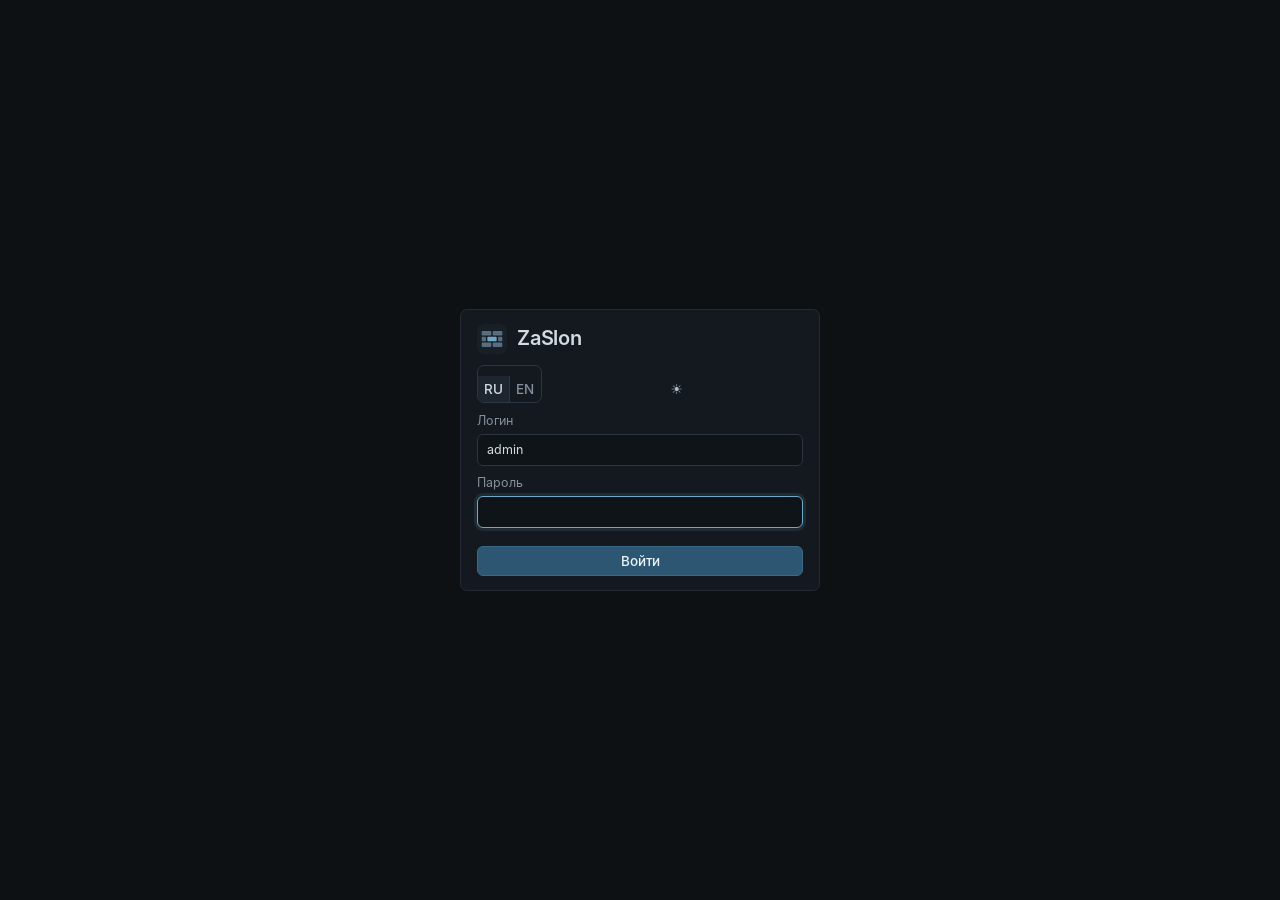
<file: static/login.html>
<!doctype html>
<html lang="ru" data-theme="dark">
<head>
  <meta charset="utf-8">
  <meta name="viewport" content="width=device-width, initial-scale=1">
  <meta name="robots" content="noindex">
  <meta name="theme-color" content="#182027">
  <script>try{document.documentElement.dataset.theme=localStorage.getItem("zaslon-theme")==="light"?"light":"dark";}catch(e){document.documentElement.dataset.theme="dark";}</script>
  <title>ZaSlon</title>
  <link rel="icon" href="/static/icons/icon.svg" type="image/svg+xml">
  <link rel="stylesheet" href="/static/css/app.css">
</head>
<body class="login">
  <form class="card login-card" id="login-form">
    <h1><img src="/static/icons/icon.svg" alt="">ZaSlon</h1>
    <div class="login-tools">
      <div class="segmented" role="group" aria-label="Язык">
        <button class="seg" data-lang="ru" type="button">RU</button>
        <button class="seg" data-lang="en" type="button">EN</button>
      </div>
      <button class="btn ghost icon" id="btn-theme" type="button" title="Светлая тема"></button>
    </div>
    <label><span data-i18n="Логин">Логин</span><input name="login" id="f-login" autocomplete="username" value="admin" required></label>
    <label><span data-i18n="Пароль">Пароль</span><input name="password" id="f-password" type="password" autocomplete="current-password" autofocus required></label>
    <p class="err" id="login-err" role="alert"></p>
    <button class="primary" type="submit" id="login-btn" data-i18n="Войти">Войти</button>
  </form>
  <script type="module">
    import { T, tc, getLang, setLang, getTheme, setTheme, applyStatic } from "/static/i18n.js";
    var next = new URLSearchParams(location.search).get("next") || "/";
    if (next.charAt(0) !== "/" || next.charAt(1) === "/" || next.indexOf("/login.html") === 0) next = "/";
    function paint() {
      document.querySelectorAll("[data-lang]").forEach(function (b) { b.classList.toggle("on", b.dataset.lang === getLang()); });
      var tb = document.getElementById("btn-theme");
      var light = getTheme() === "light";
      tb.textContent = light ? "☾" : "☀";
      tb.setAttribute("title", T(light ? "Тёмная тема" : "Светлая тема"));
    }
    document.querySelectorAll("[data-lang]").forEach(function (b) {
      b.addEventListener("click", function () { setLang(b.dataset.lang); paint(); });
    });
    document.getElementById("btn-theme").addEventListener("click", function () {
      setTheme(getTheme() === "light" ? "dark" : "light"); paint();
    });
    document.getElementById("login-form").addEventListener("submit", function (e) {
      e.preventDefault();
      var err = document.getElementById("login-err"), btn = document.getElementById("login-btn");
      err.textContent = ""; btn.disabled = true;
      fetch("/api/login", {
        method: "POST", credentials: "same-origin",
        headers: { "Content-Type": "application/json", "X-Zaslon": "1" },
        body: JSON.stringify({ login: document.getElementById("f-login").value,
                               password: document.getElementById("f-password").value })
      }).then(function (r) {
        if (r.ok) { location.replace(next); return; }
        return r.json().catch(function () { return {}; }).then(function (d) {
          err.textContent = d.error ? T(d.error) : tc("Ошибка входа (HTTP ", r.status, ")");
          document.getElementById("f-password").value = "";
        });
      }).catch(function () { err.textContent = T("Панель недоступна."); })
        .then(function () { btn.disabled = false; });
    });
    applyStatic();
    paint();
  </script>
</body>
</html>
</file>
<file: static/css/app.css>
@font-face { font-family: Inter; src: url(../fonts/Inter-Regular.woff) format("woff"); font-weight: 400; font-display: swap; }
@font-face { font-family: Inter; src: url(../fonts/Inter-Medium.woff) format("woff"); font-weight: 500; font-display: swap; }
@font-face { font-family: Inter; src: url(../fonts/Inter-SemiBold.woff) format("woff"); font-weight: 600; font-display: swap; }
@font-face { font-family: ZMono; src: url(../fonts/DejaVuSansMono.woff) format("woff"); font-display: swap; }

:root, :root[data-theme="dark"] {
  --bg: #0d1114;
  --panel: #13191e;
  --panel2: #182027;
  --raise: #1d262e;
  --line: #222b33;
  --line2: #2b3640;
  --text: #d3dbe2;
  --text2: #aeb9c3;
  --muted: #84909c;
  --dim: #5d6975;
  --accent: #6fa8c9;
  --accent-bg: rgba(111, 168, 201, .12);
  --ok: #6aae8d;
  --ok-bg: rgba(106, 174, 141, .12);
  --warn: #cfa255;
  --warn-bg: rgba(207, 162, 85, .12);
  --bad: #cf726c;
  --bad-bg: rgba(207, 114, 108, .12);
  --info: #8d9fb3;
  --info-bg: rgba(141, 159, 179, .12);
  --dock: #c4895c;
  --dock-bg: rgba(196, 137, 92, .13);
  --radius: 7px;
  --mono: ZMono, "DejaVu Sans Mono", ui-monospace, monospace;
  --field: #0f1418; --chip: #151c22; --btn-hover: var(--btn-hover); --hover-border: #3a4753; --card-hover: #374451;
  --primary-bg: #2c5671; --primary-border: #3a6987; --primary-hover: #33627f; --primary-text: #eaf3f9;
  --danger-text: #e9a8a3; --switch-off: #2a343d; --switch-on: #2f6a58; --switch-on-thumb: #cfeee0; --thumb: #9aa6b1;
  --toast-bg: #1d262e; --queue-bg: #1a232b; --queue-border: #33414d;
  --bar: rgba(13, 17, 20, .92); --bar2: rgba(13, 17, 20, .95);
  color-scheme: dark;
}
:root[data-theme="light"] {
  --bg: #f4f6f9; --panel: #ffffff; --panel2: #f0f3f7; --raise: #e9edf3; --line: #dde3ea; --line2: #cbd3dd;
  --text: #1b232c; --text2: #37424f; --muted: #667281; --dim: #8a94a1;
  --accent: #2f78a8; --accent-bg: rgba(47, 120, 168, .12);
  --ok: #2a8a5e; --ok-bg: rgba(42, 138, 94, .12);
  --warn: #a8720f; --warn-bg: rgba(168, 114, 15, .12);
  --bad: #c0463e; --bad-bg: rgba(192, 70, 62, .10);
  --info: #56697d; --info-bg: rgba(86, 105, 125, .12);
  --dock: #a9622d; --dock-bg: rgba(169, 98, 45, .12);
  --field: #ffffff; --chip: #f2f5f8; --btn-hover: #e4eaf1; --hover-border: #bcc6d2; --card-hover: #bcc6d2;
  --primary-bg: #2f78a8; --primary-border: #256489; --primary-hover: #286a95; --primary-text: #ffffff;
  --danger-text: #b3362e; --switch-off: #cfd6df; --switch-on: #2e8b62; --switch-on-thumb: #ffffff; --thumb: #ffffff;
  --toast-bg: #ffffff; --queue-bg: #ffffff; --queue-border: #cbd3dd;
  --bar: rgba(244, 246, 249, .94); --bar2: rgba(244, 246, 249, .96);
  --shadow: 0 1px 2px rgba(20, 30, 40, .06), 0 6px 18px rgba(20, 30, 40, .06);
  color-scheme: light;
}
* { box-sizing: border-box; }
html, body { margin: 0; background: var(--bg); color: var(--text); }
body { font: 13.5px/1.45 Inter, system-ui, sans-serif; -webkit-font-smoothing: antialiased; min-height: 100vh; padding-bottom: 80px; }
a { color: var(--accent); text-decoration: none; }
button, input, select, textarea { font: inherit; color: inherit; }
::selection { background: rgba(111, 168, 201, .35); }
.i { width: 16px; height: 16px; fill: none; stroke: currentColor; stroke-width: 1.8; stroke-linecap: round; stroke-linejoin: round; flex: none; }
.mono { font-family: var(--mono); font-size: 12px; }
.muted { color: var(--muted); }
.dim { color: var(--dim); }
.nowrap { white-space: nowrap; }
.spacer { flex: 1; }
[hidden] { display: none !important; }

/* ---------- top bar & tabs */
.topbar { position: sticky; top: 0; z-index: 30; height: 50px; display: flex; align-items: center; gap: 8px; padding: 0 16px;
  background: var(--bar); backdrop-filter: blur(8px); border-bottom: 1px solid var(--line); }
.brand { display: flex; align-items: center; gap: 9px; color: var(--text); font-weight: 600; font-size: 15px; letter-spacing: .01em; }
.brand img { width: 26px; height: 26px; display: block; }
.badge { display: inline-flex; align-items: center; gap: 5px; border-radius: 999px; padding: 1px 9px; font-size: 11.5px; font-weight: 500; }
.badge.demo { background: var(--warn-bg); color: var(--warn); border: 1px solid rgba(207, 162, 85, .3); }
.tabs { position: sticky; top: 50px; z-index: 29; display: flex; gap: 2px; padding: 0 12px; overflow-x: auto; scrollbar-width: thin;
  background: var(--bar2); border-bottom: 1px solid var(--line); }
.tab { display: flex; align-items: center; gap: 8px; padding: 10px 12px 9px; border: 0; border-bottom: 2px solid transparent;
  background: none; color: var(--muted); cursor: pointer; white-space: nowrap; font-weight: 500; }
.tab:hover { color: var(--text); }
.tab.active { color: var(--text); border-bottom-color: var(--accent); }
.tab .cnt { font-size: 11px; border-radius: 999px; padding: 0 6px; background: var(--raise); color: var(--text2); }
.tab .cnt.high { background: var(--bad-bg); color: var(--bad); }
.tab .cnt.medium { background: var(--warn-bg); color: var(--warn); }
.tab.add { color: var(--dim); }
.dot { width: 8px; height: 8px; border-radius: 50%; background: var(--dim); flex: none; }
.dot.ok { background: var(--ok); } .dot.warn { background: var(--warn); } .dot.bad { background: var(--bad); } .dot.busy { background: var(--accent); animation: pulse 1s infinite; }
@keyframes pulse { 50% { opacity: .35; } }

/* ---------- layout */
main { max-width: 1480px; margin: 0 auto; padding: 18px 20px; }
.page-head { display: flex; align-items: flex-start; gap: 14px; margin-bottom: 14px; flex-wrap: wrap; }
.page-head h1 { font-size: 21px; margin: 0; font-weight: 600; letter-spacing: -.01em; }
.page-head .sub { color: var(--muted); margin-top: 3px; display: flex; gap: 8px; flex-wrap: wrap; align-items: center; }
.page-head .actions { margin-left: auto; display: flex; gap: 8px; flex-wrap: wrap; }
.subnav { display: flex; gap: 2px; border: 1px solid var(--line); background: var(--panel); border-radius: 9px; padding: 3px; margin-bottom: 16px;
  width: fit-content; max-width: 100%; overflow-x: auto; }
.subnav button { border: 0; background: none; color: var(--muted); padding: 6px 12px; border-radius: 6px; cursor: pointer; white-space: nowrap; font-weight: 500; }
.subnav button:hover { color: var(--text); }
.subnav button.active { background: var(--raise); color: var(--text); box-shadow: inset 0 0 0 1px var(--line2); }
.subnav .n { color: var(--dim); font-size: 11.5px; margin-left: 4px; }
.grid { display: grid; gap: 14px; }
.grid > * { min-width: 0; }
.g2 { grid-template-columns: repeat(2, minmax(0, 1fr)); }
.g3 { grid-template-columns: repeat(3, minmax(0, 1fr)); }
.side { grid-template-columns: 260px minmax(0, 1fr); }
@media (max-width: 1000px) { .g2, .g3, .side { grid-template-columns: 1fr; } }
.card { background: var(--panel); border: 1px solid var(--line); border-radius: var(--radius); }
.card > .hd { display: flex; align-items: center; gap: 10px; padding: 11px 14px; border-bottom: 1px solid var(--line); }
.card > .hd h2, .card > .hd h3 { margin: 0; font-size: 13.5px; font-weight: 600; }
.card > .hd .muted { font-size: 12.5px; }
.card > .hd .r { margin-left: auto; display: flex; gap: 6px; align-items: center; }
.card > .bd { padding: 12px 14px; }
.card > .bd.flush { padding: 0; }
.section-title { font-size: 11.5px; text-transform: uppercase; letter-spacing: .06em; color: var(--dim); margin: 18px 0 8px; font-weight: 600; }

/* ---------- tiles */
.tiles { display: grid; grid-template-columns: repeat(auto-fill, minmax(165px, 1fr)); gap: 10px; margin-bottom: 14px; }
.tile { background: var(--panel); border: 1px solid var(--line); border-radius: var(--radius); padding: 11px 13px; position: relative; overflow: hidden; }
.tile .l { font-size: 11.5px; color: var(--muted); text-transform: uppercase; letter-spacing: .05em; }
.tile .v { font-size: 22px; font-weight: 600; margin-top: 3px; letter-spacing: -.01em; }
.tile .s { font-size: 12px; color: var(--muted); margin-top: 1px; }
.v.ok { color: var(--ok); } .v.warn { color: var(--warn); } .v.bad { color: var(--bad); }
.tile .spark { position: absolute; left: 0; right: 0; bottom: 0; height: 3px; display: flex; }

/* ---------- buttons & inputs */
.btn { display: inline-flex; align-items: center; gap: 6px; border: 1px solid var(--line2); background: var(--raise); color: var(--text);
  padding: 6px 11px; border-radius: 6px; cursor: pointer; font-weight: 500; line-height: 1.2; white-space: nowrap; }
.btn:hover { border-color: var(--hover-border); background: var(--btn-hover); }
.btn:disabled { opacity: .5; cursor: default; }
.btn.primary { background: var(--primary-bg); border-color: var(--primary-border); color: var(--primary-text); }
.btn.primary:hover { background: var(--primary-hover); }
.btn.danger { background: rgba(207, 114, 108, .14); border-color: rgba(207, 114, 108, .38); color: var(--danger-text); }
.btn.danger:hover { background: rgba(207, 114, 108, .22); }
.btn.ghost { background: none; border-color: transparent; color: var(--text2); }
.btn.ghost:hover { background: var(--raise); border-color: var(--line2); color: var(--text); }
.btn.sm { padding: 3px 8px; font-size: 12.5px; }
.btn.icon { padding: 6px; }
.btn .spin, .spin { width: 14px; height: 14px; border: 2px solid rgba(255,255,255,.2); border-top-color: currentColor; border-radius: 50%; animation: rot .8s linear infinite; }
@keyframes rot { to { transform: rotate(360deg); } }
input[type=text], input[type=number], input[type=search], select, textarea {
  background: var(--field); border: 1px solid var(--line2); border-radius: 6px; padding: 6px 9px; color: var(--text); outline: none; min-width: 0; }
input:focus, select:focus, textarea:focus { border-color: var(--accent); box-shadow: 0 0 0 3px var(--accent-bg); }
textarea { font-family: var(--mono); font-size: 12px; resize: vertical; }
label.f { display: flex; flex-direction: column; gap: 4px; font-size: 12.5px; color: var(--muted); }
label.chk { display: inline-flex; align-items: center; gap: 6px; color: var(--text2); cursor: pointer; font-size: 13px; }
.form-row { display: flex; gap: 8px; flex-wrap: wrap; align-items: flex-end; }
.form-row > * { flex: none; }
.form-grid { display: grid; grid-template-columns: 1fr 1fr; gap: 12px; }
.form-grid .wide { grid-column: 1 / -1; }
.switch { position: relative; width: 34px; height: 19px; flex: none; display: inline-block; }
.switch input { opacity: 0; width: 0; height: 0; }
.switch span { position: absolute; inset: 0; background: var(--switch-off); border-radius: 99px; cursor: pointer; transition: .15s; }
.switch span::after { content: ""; position: absolute; left: 3px; top: 3px; width: 13px; height: 13px; border-radius: 50%; background: var(--thumb); transition: .15s; }
.switch input:checked + span { background: var(--switch-on); }
.switch input:checked + span::after { left: 18px; background: var(--switch-on-thumb); }
.switch.queued span { box-shadow: 0 0 0 2px var(--accent); }
.seg { display: inline-flex; border: 1px solid var(--line2); border-radius: 7px; overflow: hidden; }
.seg button { border: 0; background: none; padding: 5px 11px; color: var(--muted); cursor: pointer; font-weight: 500; }
.seg button + button { border-left: 1px solid var(--line2); }
.seg button.on { background: var(--raise); color: var(--text); }

/* ---------- chips / statuses */
.chip { display: inline-flex; align-items: center; gap: 4px; border: 1px solid var(--line2); background: var(--chip); border-radius: 5px;
  padding: 1px 7px; font-family: var(--mono); font-size: 12px; color: var(--text2); margin: 2px 4px 2px 0; white-space: nowrap; }
.chip button { border: 0; background: none; color: var(--dim); cursor: pointer; padding: 0 0 0 2px; line-height: 1; font-size: 14px; }
.chip button:hover { color: var(--bad); }
.chip.svc { font-family: Inter, sans-serif; }
.chip.add { border-style: dashed; color: var(--accent); }
.chip.del { text-decoration: line-through; opacity: .55; border-color: var(--bad); }
.chip.new { border-color: var(--accent); color: var(--accent); }
.chip.stale { border-color: rgba(207,162,85,.45); }
.chip.dock { border-color: rgba(196,137,92,.5); }
.chip .hint { color: var(--dim); font-family: Inter, sans-serif; font-size: 11px; }
.st { display: inline-flex; align-items: center; gap: 5px; font-size: 12px; padding: 1px 8px; border-radius: 999px; white-space: nowrap; font-weight: 500; }
.st.open { background: var(--ok-bg); color: var(--ok); }
.st.stale { background: var(--warn-bg); color: var(--warn); }
.st.blocked { background: var(--info-bg); color: var(--info); }
.st.docker { background: var(--dock-bg); color: var(--dock); }
.st.exposed { background: var(--bad-bg); color: var(--bad); }
.st.unknown { background: var(--raise); color: var(--muted); }
.sev { display: inline-block; font-size: 11px; font-weight: 600; border-radius: 4px; padding: 1px 7px; text-transform: uppercase; letter-spacing: .04em; }
.sev.high { background: var(--bad-bg); color: var(--bad); }
.sev.medium { background: var(--warn-bg); color: var(--warn); }
.sev.low { background: var(--accent-bg); color: var(--accent); }
.sev.info { background: var(--info-bg); color: var(--info); }
.tag { display: inline-block; font-size: 11.5px; border-radius: 4px; padding: 0 6px; background: var(--raise); color: var(--text2); border: 1px solid var(--line2); }
.tag.ok { color: var(--ok); border-color: rgba(106,174,141,.35); background: var(--ok-bg); }
.tag.warn { color: var(--warn); border-color: rgba(207,162,85,.35); background: var(--warn-bg); }
.tag.bad { color: var(--bad); border-color: rgba(207,114,108,.35); background: var(--bad-bg); }
.tag.acc { color: var(--accent); border-color: rgba(111,168,201,.35); background: var(--accent-bg); }

/* ---------- tables */
.tbl { width: 100%; border-collapse: collapse; }
.tbl th, .tbl td { text-align: left; padding: 7px 12px; border-bottom: 1px solid var(--line); vertical-align: top; }
.tbl th { font-size: 11.5px; text-transform: uppercase; letter-spacing: .05em; color: var(--dim); font-weight: 600; background: var(--panel); position: sticky; top: 0; }
.tbl tbody tr:hover { background: rgba(255, 255, 255, .018); }
.tbl td.num, .tbl th.num { text-align: right; font-variant-numeric: tabular-nums; }
.tbl tr.queued td { background: rgba(111, 168, 201, .06); }
.tbl .acts { text-align: right; white-space: nowrap; }
.tbl-wrap { overflow: auto; max-height: 70vh; }
.kv { margin: 0; display: grid; grid-template-columns: 170px minmax(0, 1fr); gap: 6px 12px; font-size: 13px; }
.kv dt { color: var(--muted); }
.kv dd { margin: 0; min-width: 0; overflow-wrap: anywhere; }

/* ---------- findings */
.finding { display: grid; grid-template-columns: 74px minmax(0, 1fr) auto; gap: 10px; padding: 10px 14px; border-bottom: 1px solid var(--line); align-items: start; }
.finding:last-child { border-bottom: 0; }
.finding .t { font-weight: 500; }
.finding .d { color: var(--muted); font-size: 12.5px; margin-top: 2px; overflow-wrap: anywhere; }
.finding .area { font-size: 11px; color: var(--dim); text-transform: uppercase; letter-spacing: .05em; margin-top: 4px; }

/* ---------- overview */
.hosts-grid { display: grid; grid-template-columns: repeat(auto-fill, minmax(300px, 1fr)); gap: 12px; }
.hcard { background: var(--panel); border: 1px solid var(--line); border-radius: 9px; padding: 13px 14px; cursor: pointer; transition: border-color .15s, transform .15s; }
.hcard:hover { border-color: var(--card-hover); transform: translateY(-1px); }
.hcard .top { display: flex; align-items: center; gap: 8px; }
.hcard .nm { font-weight: 600; font-size: 14.5px; }
.hcard .addr { color: var(--muted); font-family: var(--mono); font-size: 12px; margin-left: auto; }
.hcard .os { color: var(--muted); font-size: 12px; margin: 3px 0 10px; }
.hcard .row { display: flex; gap: 6px; flex-wrap: wrap; margin-bottom: 10px; }
.hcard .nums { display: grid; grid-template-columns: repeat(4, 1fr); gap: 6px; margin-bottom: 10px; }
.hcard .nums div { background: var(--panel2); border-radius: 6px; padding: 5px 7px; }
.hcard .nums b { display: block; font-size: 16px; font-weight: 600; }
.hcard .nums span { font-size: 11px; color: var(--muted); }
.hcard .err { color: var(--bad); font-size: 12px; margin-top: 6px; }
.bar { display: flex; height: 6px; border-radius: 99px; overflow: hidden; background: var(--raise); }
.bar i { display: block; height: 100%; }
.legend { display: flex; gap: 12px; flex-wrap: wrap; font-size: 11.5px; color: var(--muted); margin-top: 6px; }
.legend i { display: inline-block; width: 8px; height: 8px; border-radius: 2px; margin-right: 4px; vertical-align: 0; }

/* ---------- zones */
.zlist { display: flex; flex-direction: column; }
.zlist button { display: flex; align-items: center; gap: 8px; border: 0; border-left: 2px solid transparent; background: none; color: var(--text2);
  padding: 8px 12px; text-align: left; cursor: pointer; }
.zlist button:hover { background: var(--panel2); }
.zlist button.active { background: var(--panel2); border-left-color: var(--accent); color: var(--text); }
.zlist .z-meta { margin-left: auto; font-size: 11.5px; color: var(--dim); }
.zrow { display: grid; grid-template-columns: 150px minmax(0, 1fr); gap: 12px; padding: 10px 0; border-bottom: 1px solid var(--line); }
.zrow:last-child { border-bottom: 0; }
.zrow > .k { color: var(--muted); padding-top: 3px; }
.rich { display: flex; align-items: center; gap: 8px; font-family: var(--mono); font-size: 12px; padding: 4px 0; }
.rich code { flex: 1; overflow-wrap: anywhere; color: var(--text2); }

/* ---------- code / rules */
pre.code { margin: 0; padding: 12px 14px; font-family: var(--mono); font-size: 12px; line-height: 1.55; color: var(--text2); overflow: auto; max-height: 70vh;
  white-space: pre; background: var(--field); border-radius: 0 0 var(--radius) var(--radius); }
.rule { font-family: var(--mono); font-size: 12px; color: var(--text2); overflow-wrap: anywhere; }
.rule .tgt { color: var(--accent); }
.rule .tgt.ACCEPT { color: var(--ok); } .rule .tgt.DROP, .rule .tgt.REJECT { color: var(--bad); } .rule .tgt.DNAT, .rule .tgt.MASQUERADE { color: var(--dock); }
.rule .opt { color: var(--dim); }
.chain { margin-bottom: 12px; }
.chain .hd .pol { font-family: var(--mono); font-size: 12px; }

/* ---------- queue & pending bars */
.queue-bar, .pending-bar { position: fixed; left: 50%; transform: translateX(-50%); z-index: 40; display: flex; align-items: center; gap: 12px;
  background: var(--queue-bg); border: 1px solid var(--queue-border); border-radius: 10px; padding: 9px 12px 9px 16px; box-shadow: 0 10px 30px rgba(0,0,0,.45); max-width: calc(100vw - 32px); }
.queue-bar { bottom: 18px; }
.pending-bar { bottom: 78px; border-color: rgba(207,162,85,.45); }
.queue-bar .n { background: var(--accent); color: #0d1114; font-weight: 600; border-radius: 99px; padding: 0 8px; }
.countdown { font-variant-numeric: tabular-nums; font-weight: 600; color: var(--warn); white-space: nowrap; min-width: 44px; }
.pending-bar > span { white-space: nowrap; }

/* ---------- modal */
.modal-bg { position: fixed; inset: 0; background: rgba(5, 8, 10, .62); z-index: 60; display: flex; align-items: flex-start; justify-content: center;
  padding: 7vh 16px 16px; overflow: auto; animation: fade .12s; }
@keyframes fade { from { opacity: 0; } }
.modal { background: var(--panel); border: 1px solid var(--line2); border-radius: 10px; width: 100%; max-width: 640px; box-shadow: 0 20px 60px rgba(0,0,0,.5); }
.modal.wide { max-width: 920px; }
.modal .hd { display: flex; align-items: center; gap: 10px; padding: 14px 18px; border-bottom: 1px solid var(--line); }
.modal .hd h2 { margin: 0; font-size: 15.5px; font-weight: 600; }
.modal .hd .x { margin-left: auto; }
.modal .bd { padding: 16px 18px; max-height: 70vh; overflow: auto; }
.modal .ft { display: flex; gap: 8px; justify-content: flex-end; align-items: center; padding: 12px 18px; border-top: 1px solid var(--line); flex-wrap: wrap; }
.oplist { list-style: none; margin: 0; padding: 0; }
.oplist li { display: flex; gap: 10px; align-items: flex-start; padding: 8px 0; border-bottom: 1px solid var(--line); }
.oplist li:last-child { border-bottom: 0; }
.oplist .num { color: var(--dim); width: 18px; text-align: right; flex: none; }
.oplist .txt { flex: 1; }
.note { border-left: 3px solid var(--accent); background: var(--accent-bg); padding: 8px 12px; border-radius: 0 6px 6px 0; color: var(--text2); font-size: 12.5px; margin: 8px 0; }
.note.warn { border-color: var(--warn); background: var(--warn-bg); }
.note.bad { border-color: var(--bad); background: var(--bad-bg); }
.note.ok { border-color: var(--ok); background: var(--ok-bg); }

/* ---------- misc */
.empty { text-align: center; color: var(--muted); padding: 40px 20px; }
.empty h3 { color: var(--text); font-weight: 600; margin: 0 0 6px; }
.toasts { position: fixed; right: 16px; top: 62px; z-index: 80; display: flex; flex-direction: column; gap: 8px; max-width: 420px; }
.toast { background: var(--toast-bg); border: 1px solid var(--line2); border-left: 3px solid var(--accent); border-radius: 7px; padding: 9px 12px;
  box-shadow: 0 8px 24px rgba(0,0,0,.4); animation: slide .18s; font-size: 13px; }
.toast.err { border-left-color: var(--bad); } .toast.ok { border-left-color: var(--ok); }
@keyframes slide { from { transform: translateX(20px); opacity: 0; } }
.toolbar { display: flex; gap: 8px; align-items: center; flex-wrap: wrap; padding: 10px 14px; border-bottom: 1px solid var(--line); }
.toolbar .filters { display: flex; gap: 4px; flex-wrap: wrap; }
.fbtn { border: 1px solid var(--line2); background: none; color: var(--muted); border-radius: 99px; padding: 2px 10px; cursor: pointer; font-size: 12.5px; }
.fbtn.on { background: var(--raise); color: var(--text); border-color: var(--hover-border); }
.fbtn .c { color: var(--dim); margin-left: 4px; }
.loading { display: flex; align-items: center; gap: 10px; color: var(--muted); padding: 40px; justify-content: center; }
.err-box { border: 1px solid rgba(207,114,108,.35); background: var(--bad-bg); color: var(--danger-text); border-radius: 8px; padding: 12px 14px; margin-bottom: 14px; }
.err-box .k { font-size: 12px; color: var(--muted); margin-top: 6px; font-family: var(--mono); white-space: pre-wrap; max-height: 120px; overflow: auto; }
details > summary { cursor: pointer; color: var(--muted); }
.pill-list { display: flex; flex-wrap: wrap; gap: 4px; }
.small { font-size: 12px; }
.mt { margin-top: 12px; }
.mb { margin-bottom: 12px; }
.row-flex { display: flex; gap: 10px; align-items: center; flex-wrap: wrap; }
kbd { font-family: var(--mono); font-size: 11px; border: 1px solid var(--line2); border-radius: 4px; padding: 0 4px; }
.chip.dock { border-style: dashed; }

/* =====================================================================
   ZaSlon v2: соответствие классов разметки панели оформлению репозитория
   ===================================================================== */
:root { --panel2: #182027; --card: var(--panel); --fg: var(--text); --gray: var(--dim); }
body { padding-bottom: 96px; }
main { padding: 18px 20px 40px; }
h1 { font-size: 20px; font-weight: 600; margin: 0; letter-spacing: -.01em; }
h2 { font-size: 15px; font-weight: 600; margin: 0 0 6px; }
h3 { font-size: 14px; font-weight: 600; margin: 0; }
p { margin: 4px 0; }
.ico { width: 16px; height: 16px; fill: none; stroke: currentColor; stroke-width: 1.8; stroke-linecap: round; stroke-linejoin: round; flex: none; }
.ico.big { width: 36px; height: 36px; color: var(--dim); }
.ico.muted, .card-h .ico { color: var(--accent); }
.ico.p-ico { width: 15px; height: 15px; color: var(--ok); }
.ptask.err .p-ico { color: var(--bad); }
.small { font-size: 12px; }
.err { color: var(--bad); }
.grow { flex: 1; }
.section { font-size: 11.5px; text-transform: uppercase; letter-spacing: .06em; color: var(--dim); margin: 18px 0 8px; font-weight: 600; }

/* шапка страницы */
.bar { display: flex; align-items: center; justify-content: space-between; gap: 12px; flex-wrap: wrap; margin: 4px 0 12px; height: auto; border-radius: 0; background: none; overflow: visible; }
.bar > div { min-width: 0; }
.bar p { margin: 3px 0 0; }
.topbar .ver { font-family: var(--mono); font-size: 11px; color: var(--dim); border: 1px solid var(--line2); border-radius: 999px; padding: 0 7px; margin-left: 4px; }
.topbar .navlink { color: var(--text2); padding: 6px 10px; border-radius: 6px; }
.topbar .navlink:hover { background: var(--raise); color: var(--text); }
.topbar button.ghost { background: none; border-color: transparent; color: var(--text2); }

/* карточки */
.card { background: var(--panel); border: 1px solid var(--line); border-radius: var(--radius); padding: 14px 16px; margin: 12px 0; }
.card.warn { border-color: rgba(207, 162, 85, .45); background: var(--warn-bg); }
.card.empty { text-align: center; color: var(--muted); padding: 32px; }
.card-h { display: flex; align-items: center; gap: 8px; margin-bottom: 12px; font-weight: 600; }
.grid { display: grid; grid-template-columns: repeat(auto-fill, minmax(300px, 1fr)); gap: 12px; }
.grid2 { display: grid; grid-template-columns: repeat(auto-fit, minmax(340px, 1fr)); gap: 12px; }
.grid2 > .card { margin: 0; }
.grid > .card, .grid2 > .card { margin: 0; }
.keyslot { margin-top: 18px; }
.key summary { cursor: pointer; display: flex; align-items: center; gap: 8px; font-weight: 600; color: var(--text); }
.card.host { cursor: pointer; transition: border-color .15s, transform .15s; color: var(--text); display: block; }
.card.host:hover { border-color: var(--card-hover); transform: translateY(-1px); }
.host-head { display: flex; gap: 10px; align-items: center; }
.host-head h2 { margin: 0; font-size: 14.5px; }
.host-head p { margin: 0; font-size: 12px; color: var(--muted); font-family: var(--mono); }
.host-ico { width: 34px; height: 34px; border-radius: 8px; background: var(--raise); display: grid; place-items: center; color: var(--accent); }
.host-state, .host-counts { display: flex; flex-wrap: wrap; gap: 6px; margin-top: 10px; align-items: center; }
.host-bar-slot:empty { display: none; }
.host-bar-slot .stack-wrap { margin-top: 10px; }
.host-actions { display: flex; gap: 8px; align-items: center; flex-wrap: wrap; }
.host-tag { display: inline-block; padding: 1px 8px; border-radius: 5px; background: var(--raise); border: 1px solid var(--line2); font-family: var(--mono); font-size: 12px; }

/* плитки */
.mini { display: inline-flex; align-items: center; gap: 6px; padding: 4px 9px; border-radius: 6px; background: var(--panel2); font-size: 12px; color: var(--muted); }
.mini b { color: var(--text); font-size: 14px; font-weight: 600; font-variant-numeric: tabular-nums; }
.mini .ico { width: 13px; height: 13px; }
.mini.blue .ico { color: var(--accent); }
.mini.warn, .mini.warn b, .mini.warn .ico { color: var(--warn); }
.kpis { display: grid; grid-template-columns: repeat(auto-fill, minmax(165px, 1fr)); gap: 10px; margin: 6px 0 14px; }
.stat { display: flex; align-items: center; gap: 11px; background: var(--panel); border: 1px solid var(--line); border-radius: var(--radius); padding: 11px 13px; }
.stat b { display: block; font-size: 22px; font-weight: 600; line-height: 1.1; font-variant-numeric: tabular-nums; letter-spacing: -.01em; }
.stat span { font-size: 11.5px; color: var(--muted); text-transform: uppercase; letter-spacing: .05em; }
.stat-ico { width: 32px; height: 32px; border-radius: 8px; background: var(--raise); display: grid; place-items: center; color: var(--accent); flex: none; }

/* полоса распределения портов */
.stack { display: flex; height: 6px; border-radius: 99px; overflow: hidden; background: var(--raise); gap: 2px; }
.stack i { display: block; height: 100%; min-width: 4px; border-radius: 99px; transition: width .4s ease; }
.stack-wrap { margin-top: 10px; }
.legend { display: flex; flex-wrap: wrap; gap: 6px 12px; margin-top: 6px; font-size: 11.5px; color: var(--muted); }
.legend span { display: inline-flex; align-items: center; gap: 5px; }
.legend i { width: 8px; height: 8px; border-radius: 2px; display: inline-block; }
.portbar .card { margin: 10px 0 0; }

/* индикаторы-пилюли и значки */
.pill { display: inline-flex; align-items: center; gap: 6px; padding: 2px 9px; border-radius: 999px; font-size: 12.5px; background: var(--raise); color: var(--text2); border: 1px solid var(--line2); white-space: nowrap; }
.pill.ok { background: var(--ok-bg); color: var(--ok); border-color: transparent; }
.pill.warn { background: var(--warn-bg); color: var(--warn); border-color: transparent; }
.pill.bad { background: var(--bad-bg); color: var(--bad); border-color: transparent; }
.pill.off { color: var(--muted); }
.pill .dot { width: 7px; height: 7px; background: var(--dim); }
.pill.ok .dot { background: var(--ok); }
.pill.warn .dot { background: var(--warn); }
.pill.bad .dot { background: var(--bad); }
.pills { display: flex; flex-wrap: wrap; gap: 6px; margin-top: 8px; }
.badge { display: inline-flex; align-items: center; gap: 5px; border-radius: 999px; padding: 1px 9px; font-size: 11.5px; font-weight: 600; background: var(--raise); color: var(--muted); white-space: nowrap; }
.badge.ok { background: var(--ok-bg); color: var(--ok); }
.badge.warn { background: var(--warn-bg); color: var(--warn); }
.badge.bad { background: var(--bad-bg); color: var(--bad); }
.count { display: inline-flex; align-items: center; gap: 5px; font-size: 12.5px; color: var(--muted); margin-right: 6px; }
.count.warn { color: var(--warn); }
.dot.loading { background: var(--accent); animation: pulse 1s infinite; padding: 0; display: inline-block; }

/* верхние вкладки хостов и подменю хоста */
.tabs { position: sticky; top: 50px; z-index: 29; display: flex; gap: 2px; padding: 0 12px; overflow-x: auto; scrollbar-width: thin;
  background: var(--bar2); border-bottom: 1px solid var(--line); margin: 0; width: auto; box-shadow: none; border-radius: 0; }
.tabs a.tab { display: flex; align-items: center; gap: 8px; padding: 10px 12px 9px; border-bottom: 2px solid transparent; color: var(--muted); font-weight: 500; white-space: nowrap; background: none; }
.tabs a.tab:hover { color: var(--text); }
.tabs a.tab.on { color: var(--text); border-bottom-color: var(--accent); }
.tabs a.tab .dot { width: 7px; height: 7px; }
.tabs a.tab .cnt { font-size: 11px; border-radius: 999px; padding: 0 6px; background: var(--raise); color: var(--text2); }
.tab-n { font-size: 11px; border-radius: 999px; padding: 0 6px; background: var(--raise); color: var(--text2); font-variant-numeric: tabular-nums; }
.subnav { display: flex; gap: 2px; border: 1px solid var(--line); background: var(--panel); border-radius: 9px; padding: 3px; margin: 14px 0 14px; width: fit-content; max-width: 100%; overflow-x: auto; }
.subnav a { padding: 6px 12px; border-radius: 6px; color: var(--muted); white-space: nowrap; font-weight: 500; display: inline-flex; align-items: center; gap: 7px; }
.subnav a:hover { color: var(--text); }
.subnav a.on { background: var(--raise); color: var(--text); box-shadow: inset 0 0 0 1px var(--line2); }
.subnav a .dot { width: 7px; height: 7px; }

/* кнопки и поля */
button { font: inherit; display: inline-flex; align-items: center; gap: 6px; padding: 6px 11px; border-radius: 6px; border: 1px solid var(--line2);
  background: var(--raise); color: var(--text); cursor: pointer; font-weight: 500; line-height: 1.2; white-space: nowrap; }
button:hover { border-color: var(--hover-border); background: var(--btn-hover); }
button:disabled { opacity: .5; cursor: default; }
button.primary { background: var(--primary-bg); border-color: var(--primary-border); color: var(--primary-text); }
button.primary:hover { background: var(--primary-hover); }
button.danger { background: rgba(207, 114, 108, .14); border-color: rgba(207, 114, 108, .38); color: var(--danger-text); }
button.danger:hover { background: rgba(207, 114, 108, .22); }
button.ghost { background: none; border-color: transparent; color: var(--text2); }
button.ghost:hover { background: var(--raise); border-color: var(--line2); color: var(--text); }
button.small { padding: 3px 8px; font-size: 12.5px; }
button .ico { width: 15px; height: 15px; }
input, select, textarea { font: inherit; color: var(--text); background: var(--field); border: 1px solid var(--line2); border-radius: 6px; padding: 6px 9px; outline: none; min-width: 0; }
input:focus, select:focus, textarea:focus { border-color: var(--accent); box-shadow: 0 0 0 3px var(--accent-bg); }
input[type=checkbox] { width: auto; }
label { display: block; font-size: 12.5px; color: var(--muted); margin: 8px 0; }
label > input, label > select { display: block; width: 100%; margin-top: 4px; }
.row { display: flex; gap: 10px; flex-wrap: wrap; align-items: flex-end; }
.row > label { flex: 1 1 150px; margin: 6px 0; }
.actions { display: flex; gap: 8px; justify-content: flex-end; align-items: center; flex-wrap: wrap; margin-top: 12px; }
.row-sw { display: flex; align-items: center; justify-content: space-between; gap: 12px; padding: 10px 0; border-top: 1px solid var(--line); }
.row-sw:first-of-type { border-top: 0; }
.row-sw b { font-weight: 600; }
.row-sw p { margin: 2px 0 0; }

/* переключатель */
.switch { position: relative; display: inline-block; width: 34px; height: 19px; margin: 0; flex: none; }
.switch input { position: absolute; inset: 0; width: 100%; height: 100%; margin: 0; opacity: 0; cursor: pointer; z-index: 1; }
.switch .track { position: absolute; inset: 0; border-radius: 99px; background: var(--switch-off); transition: background .15s; }
.switch .thumb { position: absolute; top: 3px; left: 3px; width: 13px; height: 13px; border-radius: 50%; background: var(--thumb); transition: left .15s; }
.switch input:checked ~ .track { background: var(--switch-on); }
.switch input:checked ~ .track .thumb { left: 18px; background: var(--switch-on-thumb); }
.switch input:disabled { cursor: default; }

/* сегменты */
.segmented { display: inline-flex; border: 1px solid var(--line2); border-radius: 7px; overflow: hidden; }
.segmented.wide { display: flex; }
.seg { border: 0; background: none; padding: 5px 11px; color: var(--muted); cursor: pointer; font-weight: 500; display: inline-flex; align-items: center; gap: 6px; flex: 1; justify-content: center; border-radius: 0; }
.seg + .seg { border-left: 1px solid var(--line2); }
.seg.on { background: var(--raise); color: var(--text); }
.seg .dot { width: 7px; height: 7px; }

/* чипы */
.chips { display: flex; flex-wrap: wrap; gap: 4px; }
.chip { display: inline-flex; align-items: center; gap: 4px; border: 1px solid var(--line2); background: var(--chip); border-radius: 5px; padding: 1px 4px 1px 7px;
  font-family: var(--mono); font-size: 12px; color: var(--text2); margin: 2px 2px 2px 0; white-space: nowrap; }
.chip.ghost { border-style: dashed; color: var(--muted); }
.chip .x { border: 0; background: none; color: var(--dim); padding: 0 3px; min-width: 0; line-height: 1; font-size: 14px; }
.chip .x:hover { color: var(--bad); background: none; }
.chip .x .ico { width: 12px; height: 12px; }

/* зоны, SELinux, журнал */
.zsec { border-top: 1px solid var(--line); padding: 10px 0; }
.zsec:first-of-type { border-top: 0; padding-top: 0; }
.zlabel { display: flex; align-items: center; gap: 6px; font-size: 11.5px; color: var(--dim); text-transform: uppercase; letter-spacing: .05em; margin-bottom: 6px; }
.zlabel .ico { width: 13px; height: 13px; }
.zone details summary { cursor: pointer; color: var(--muted); font-size: 12.5px; }
.searchrow { display: flex; align-items: center; gap: 8px; margin: 10px 0 4px; }
.searchrow input { border-radius: 999px; }
.bools { max-height: 60vh; overflow: auto; margin-top: 6px; }
.brow { display: flex; align-items: center; justify-content: space-between; gap: 10px; padding: 9px 2px; border-top: 1px solid var(--line); }
.brow .mono { overflow-wrap: anywhere; }
.brow.on .mono { color: var(--ok); font-weight: 600; }
.switch-row { display: flex; align-items: center; justify-content: space-between; }
.table-wrap { overflow-x: auto; padding: 0; }
table { width: 100%; border-collapse: collapse; }
th, td { text-align: left; padding: 9px 12px; border-bottom: 1px solid var(--line); vertical-align: top; font-size: 13px; }
th { font-size: 11.5px; text-transform: uppercase; letter-spacing: .05em; color: var(--dim); font-weight: 600; }
table.audit td.when { white-space: nowrap; font-variant-numeric: tabular-nums; color: var(--muted); font-size: 12.5px; }
table.audit .what { font-weight: 500; }

/* ожидающие изменения: круговой таймер */
.pending { display: flex; align-items: center; gap: 14px; }
.pending .actions { margin-top: 0; }
.ring { width: 42px; height: 42px; flex: none; transform: rotate(-90deg); }
.ring circle { fill: none; stroke-width: 4; }
.ring-bg { stroke: color-mix(in srgb, var(--warn) 25%, transparent); }
.ring-fg { stroke: var(--warn); stroke-linecap: round; transition: stroke-dashoffset .9s linear; }
.countdown { font-variant-numeric: tabular-nums; font-weight: 600; color: var(--warn); white-space: nowrap; }

/* прогресс операций: время, шаги, полоса */
.progress-stack { position: fixed; right: 16px; bottom: 16px; z-index: 30; display: flex; flex-direction: column; gap: 10px;
  width: min(360px, calc(100vw - 32px)); pointer-events: none; }
.ptask { pointer-events: auto; background: var(--panel2); border: 1px solid var(--queue-border); border-radius: 10px; padding: 11px 13px;
  box-shadow: 0 10px 30px rgba(0,0,0,.45); animation: slideIn .2s ease-out; }
.ptask .p-top { display: flex; align-items: center; gap: 8px; }
.ptask .p-top b { font-weight: 600; flex: 1; }
.p-time { font-variant-numeric: tabular-nums; color: var(--muted); font-size: 12.5px; }
.p-step { font-size: 12.5px; color: var(--muted); margin: 4px 0 8px; min-height: 1.2em; }
.p-hint { font-size: 12px; color: var(--dim); }
.p-bar { height: 5px; border-radius: 999px; background: var(--raise); overflow: hidden; }
.p-bar i { display: block; height: 100%; width: 0; border-radius: 999px; background: linear-gradient(90deg, #4f8fb3, var(--accent)); transition: width .25s linear; }
.ptask.ok .p-bar i { background: var(--ok); }
.ptask.err .p-bar i { background: var(--bad); }
.p-foot { min-height: 1em; font-size: 12px; color: var(--muted); margin-top: 6px; }
.spinner { width: 13px; height: 13px; border-radius: 50%; border: 2px solid rgba(111,168,201,.25); border-top-color: var(--accent); animation: rot .8s linear infinite; flex: none; }
@keyframes slideIn { from { opacity: 0; transform: translateY(8px); } to { opacity: 1; transform: none; } }

/* диалог */
.overlay { position: fixed; inset: 0; background: rgba(5, 8, 10, .62); z-index: 60; display: flex; align-items: center; justify-content: center; padding: 16px; }
.card.dialog { width: 100%; max-width: 440px; margin: 0; box-shadow: 0 20px 60px rgba(0,0,0,.5); }
.card.dialog h2 { margin-bottom: 8px; }

/* уведомление */
.toast { position: fixed; top: 62px; right: 16px; z-index: 80; max-width: 420px; background: var(--toast-bg); border: 1px solid var(--line2); border-left: 3px solid var(--accent);
  border-radius: 7px; padding: 9px 12px; box-shadow: 0 8px 24px rgba(0,0,0,.4); font-size: 13px; animation: slide .18s; }
.toast.bad { border-left-color: var(--bad); }
.toast[hidden] { display: none; }
@keyframes slide { from { transform: translateX(20px); opacity: 0; } }

/* вход */
body.login { display: grid; place-items: center; min-height: 100vh; padding: 0; }
.login-card { width: min(360px, 92vw); margin: 0; }
.login-card h1 { display: flex; align-items: center; gap: 10px; margin: 0 0 10px; }
.login-card h1 img { width: 30px; height: 30px; }
.login-card button { width: 100%; justify-content: center; margin-top: 10px; }

@media (max-width: 640px) {
  main { padding: 14px 12px 40px; }
  .tabs { padding: 0 6px; }
  .grid2 { grid-template-columns: 1fr; }
}


/* ---- тёмная/светлая тема: переключатель и язык в шапке ---- */
.topnav { display: flex; gap: 4px; margin-left: 12px; }
.topnav a { padding: 6px 10px; border-radius: 8px; color: var(--muted); white-space: nowrap; }
.topnav a:hover, .topnav a.on { background: var(--raise); color: var(--text); }
.topbar .segmented .seg { padding: 4px 9px; font-size: 12.5px; }
.topbar #btn-theme { padding: 6px; }
.login-tools { display: flex; align-items: center; justify-content: space-between; gap: 8px; margin-bottom: 6px; }
.login-tools #btn-theme { padding: 6px; }
.login-card label span { display: block; font-size: 12.5px; color: var(--muted); margin-bottom: 4px; }

/* ---- справка ---- */
.help { display: grid; grid-template-columns: 210px minmax(0, 1fr); gap: 14px; align-items: start; }
.toc { position: sticky; top: 100px; display: flex; flex-direction: column; padding: 6px; margin: 0; }
.toc a { padding: 7px 10px; border-radius: 7px; color: var(--muted); }
.toc a:hover { background: var(--raise); color: var(--text); }
.help-body { min-width: 0; }
.help-sec { margin: 0 0 14px; padding: 18px 20px; }
.help-sec h2 { font-size: 16px; margin: 0 0 8px; }
.help-sec p { color: var(--text2); max-width: 780px; }
.steps { color: var(--text2); padding-left: 20px; margin: 8px 0; }
.steps li { margin: 4px 0; }
.example { border-left: 3px solid var(--accent); background: var(--accent-bg); border-radius: 0 8px 8px 0; padding: 10px 14px; margin: 12px 0 4px; }
.example b { display: block; margin-bottom: 3px; color: var(--text); }
.example p { margin: 0; color: var(--text2); }
.installer { margin-top: 14px; }
.installer label { display: block; }
.installer label input { margin-top: 4px; }
.cmd-head { display: flex; align-items: center; justify-content: space-between; gap: 8px; margin: 14px 0 6px; }
.cmd-head h3 { margin: 0; font-size: 13.5px; }
pre.cmd { white-space: pre-wrap; word-break: break-all; font-family: var(--mono); font-size: 12px; line-height: 1.5;
  background: var(--field); border: 1px solid var(--line); border-radius: 8px; padding: 12px 14px; color: var(--text); margin: 0; }
.faq { border-top: 1px solid var(--line); padding: 10px 0; }
.faq:first-of-type { border-top: 0; }
.faq p { margin: 2px 0 0; }
.install-cta { display: flex; align-items: center; gap: 12px; flex-wrap: wrap; }
.install-cta .card-h { width: 100%; margin-bottom: 0; }
.install-cta p { margin: 0; flex: 1 1 260px; }
.pw-form label { display: block; }
.pw-form .actions { justify-content: flex-start; }
@media (max-width: 820px) {
  .help { grid-template-columns: 1fr; }
  .toc { position: static; flex-direction: row; flex-wrap: wrap; }
  .topnav { display: none; }
}

.card.dialog.wide { max-width: 640px; max-height: 92vh; overflow: auto; }
.card.dialog .install-box { margin-top: 12px; }
.card.dialog .install-box .cmd-head { margin-top: 10px; }
.card.dialog .install-box pre.cmd { max-height: 220px; }
.install-box .small { margin: 6px 0; }
.card.dialog .actions .danger, .card.dialog .actions .primary { min-width: 96px; }
</file>
